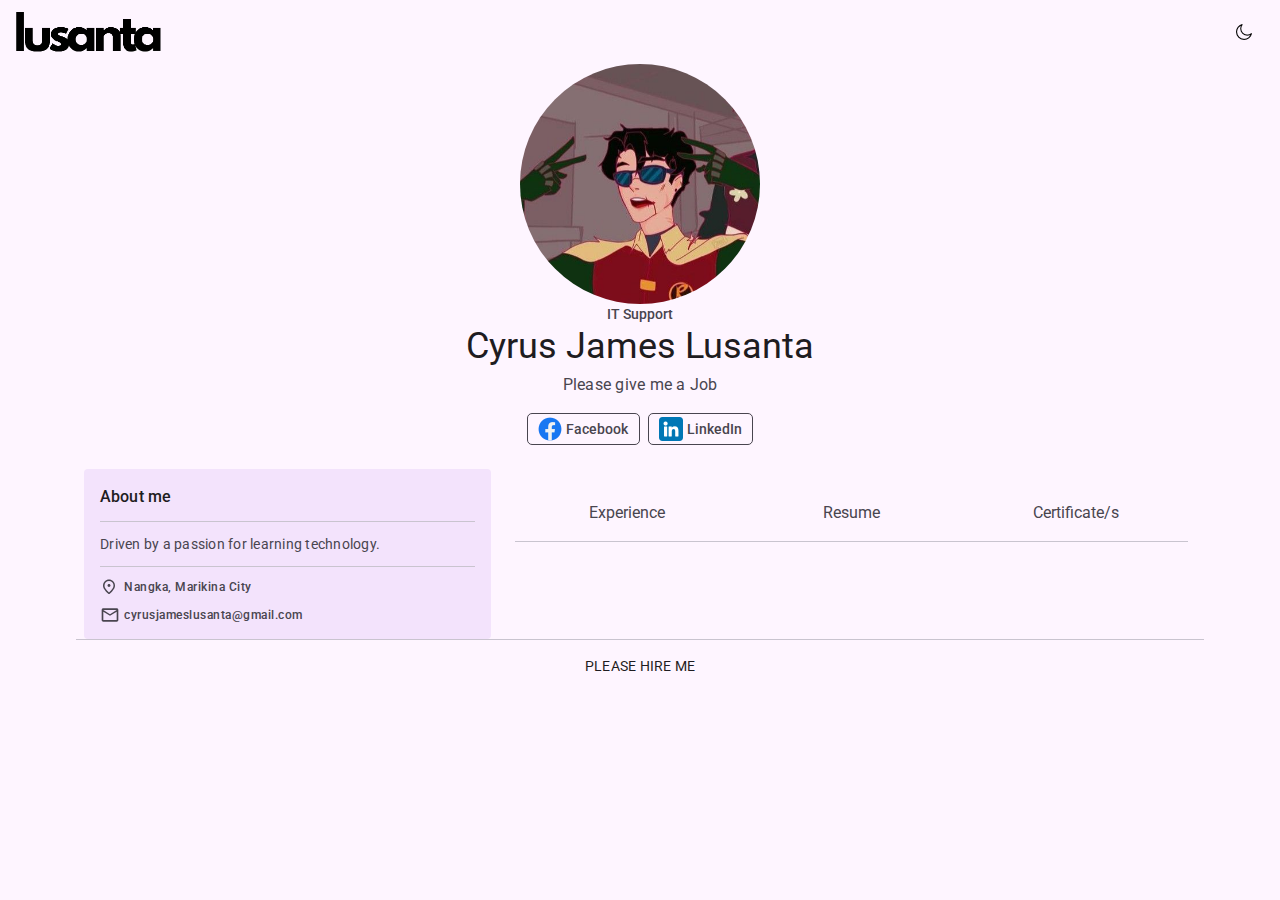
<file: index.html>
<!DOCTYPE html>
<html lang="en" data-theme="dark">
<head>
    <meta charset="UTF-8">
    <meta name="viewport" content="width=device-width, initial-scale=1.0">
    <title>Cyrus Portfolio</title>
    <link rel="icon" href="desktop.png" type="image/png">
    <meta name="title" content="Cyrus Portfolio">
    <meta name="description" content="Resume">
    
    <!--Google Font-->
    <link rel="preconnect" href="https://fonts.googleapis.com">
    <link rel="preconnect" href="https://fonts.gstatic.com" crossorigin>
    <link href="https://fonts.googleapis.com/css2?family=Kanit:ital,wght@0,100;0,200;0,300;0,400;0,500;0,600;0,700;0,800;0,900;1,100;1,200;1,300;1,400;1,500;1,600;1,700;1,800;1,900&family=Roboto:ital,wght@0,100;0,300;0,400;0,500;0,700;0,900;1,100;1,300;1,400;1,500;1,700;1,900&headline=small" rel="stylesheet">
    
    <!--Link CSS-->
    <link rel="stylesheet" href="style.css">
    
    

</head>
<body>

    <!--- HEADER --->
    
    <header class="topbar">
        <a href="#" class="logo">
            <img src="images/logo_light.png" alt="Lusanta" width="145" height="32" class="dark">
            <img src="images/logo_dark.png" alt="Lusanta" width="145" height="32" class="light">
        </a>

        <button class="icon-btn theme-btn" data-theme-button>
            <span class="material-symbols-outlined dark"><img src="images/moon.png"></span>
            <span class="material-symbols-outlined light" aria-hidden="true"><img src="images/sun_light.png"></span>

            <div class="state-layer"></div>
        </button>

    </header>
    
    <!--- MAIN --->
    <main>
        <article>
            <!--- DETAILS --->
            <section class="section details">
                <div class="container ">
                    <div class="pfp">
                        <figure class="details-banner img-holder">
                            <img src="images/pfp.jpg" width="240" height="240" alt="Cyrus Lusanta" class="img-cover pfp">
                        </figure>
                        <div class="details-content">
                            <span class="label-large section-subtitle label">IT Support</span>

                            <h1 class="display-small">Cyrus James Lusanta</h1>
                            <p class="body-large section-text">Please give me a Job</p>

                            <div class="btn-wrapper">
                                <a href="https://www.facebook.com/pogiakolel?mibextid=LQQJ4d" class="icons" target="_blank">
                                    <span class="material-symbols-outlined" aria-hidden="true"> <img src="images/fb.png" class="fb" alt="Facebook"> </span>
                                    <span class="label-large">Facebook</span>
                                    <class class="state-layer"></class>
                                </a>
                                
                                <a href="https://www.linkedin.com/in/cyrus-james-lusanta-7bb180258/" class="icons" target="_blank">
                                    <span class="material-symbols-outlined" aria-hidden="true"> <img src="images/linkedin.png" class="linkedin" alt="LinkedIn"> </span>
                                    <span class="label-large">LinkedIn</span>

                                    <class class="state-layer"></class>
                                </a>
                            </div>
                        </div>
                    </div>  
                </div>
            </section>


            <!--- MAIN CONTENT --->
            <div class="article">
                <div class="contents">
                    <div class="about-me">
                        <h2 class="card-title title-medium">About me</h2>

                        <p class="body-medium card-text">Driven by a passion for learning technology.</p>

                        <ul class="about-list">
                            <li class="list-item">
                                <span class="material-symbols-outlined" aria-hidden="true"> <img src="images/location_on.svg"></span>
                                <span class="label-medium">Nangka, Marikina City</span>
                            </li>
                            <li class="list-item">
                                <span class="material-symbols-outlined" aria-hidden="true"> <img src="images/mail.svg" class="mail"></span>
                                <span class="label-medium">cyrusjameslusanta@gmail.com</span>
                            </li>
                        </ul>
                    </div>
                </div>

                <div>
                    <!--- TABS -->
                    <div class="primary-tabs">
                        <button class="tab-btn" data-tab-btn="experience">Experience
                            <span class="tab-text title-small"></span>
                            <div class="state-layer"></div>
                        </button>

                        <button class="tab-btn" data-tab-btn="resume">Resume
                            <span class="tab-text title-small"></span>

                            <div class="state-layer"></div>
                        </button>

                        <button class="tab-btn" data-tab-btn="reference">Certificate/s
                            <span class="tab-text title-small"></span>

                            <div class="state-layer"></div>
                        </button>
                    </div>

                    <!--- EXPERIENCE --->
                        <section class="section tab-content" data-tab-content="experience">
                            <div class="container">
                                
                                <div class="project-list">

                                    <a href="https://litexpress.odoo.com/" target="_blank">
                                        <div class="card">
                                            <figure class="card-banner img-holder" style="--width: 334; --height: 180;">
                                                <img src="images/lx.jpg" alt="Litexpress" width="334" height="180" class="img-cover">
                                            </figure>

                                            <div class="card-content">
                                                <span class="label-large card-subtitle">IT Support</span>
                                                <h3 class="title-large card-title">Litexpress Inc.</h3>
                                                <h2 cLass="title-small">December 2023 - Present</h2>

                                                <a href="#"></a>
                                            </div>
                                        </div>
                                    </a>

                                    <a href="https://ccap.ph/member/rgs-recovery-management-and-collection-services-inc/" target="_blank">
                                        <div class="card">
                                            <figure class="card-banner img-holder" style="--width: 334; --height: 180;">
                                                <img src="images/rgs.jfif" alt="Litexpress" width="334" height="180" class="img-cover">
                                            </figure>

                                            <div class="card-content">
                                                <span class="label-large card-subtitle">IT Support</span>
                                                <h3 class="title-large card-title">RGS Global Solutions.</h3>
                                                <h2 cLass="title-small">January 2023 - May 2023</h2>

                                                <a href="#"></a>
                                            </div>
                                        </div>
                                    </a>
                                </div>
                            </div>

                        </section>
                    <!--- RESUME --->
                        <section class="section tab-content resume-tab" data-tab-content="resume">
                            <div class="container">

                                <h2 class="section-title title-medium">Education</h2>
                                    <ul class="list">
                                        <li class="education-item">
                                            <div class="education-card">
                                                <p class="body-medium">
                                                    Pamantasan ng Lungsod ng Marikina - Bachelor of Science in Information Technology
                                                </p>
                                                <span class="label-medium card-subtitle">August 2019 - June 2023</span>
                                            </div>
                                        </li>
                                    </ul>

                                <h2 class="section-title title-medium">Skills</h2>
                                    <ul class="list">
                                        <li class="skills-item">
                                            <img src="images/computer literate.png" alt="Computer Literate" class="icon"> 
                                            <span class="label-medium">Computer Literate</span>
                                        </li>
                                        <li class="skills-item">
                                            <img src="images/html.png" alt="HTML" class="icon"> 
                                            <span class="label-medium">HTML</span>
                                        </li>
                                        <li class="skills-item">
                                            <img src="images/css.png" alt="CSS" class="icon"> 
                                            <span class="label-medium">CSS</span>
                                        </li>
                                        <li class="skills-item">
                                            <img src="images/js.png" alt="Javscript" class="icon"> 
                                            <span class="label-medium">Javascript</span>
                                        </li>
                                        <li class="skills-item">
                                            <img src="images/time management.png" alt="Time Management" class="icon"> 
                                            <span class="label-medium">Time Management</span>
                                        </li>
                                        <li class="skills-item">
                                            <img src="images/technical-support.png" alt="Technical Proficiency" class="icon"> 
                                            <span class="label-medium">Technical Proficiency</span>
                                        </li>
                                        <li class="skills-item">
                                            <img src="images/problem-solving.png" alt="Problem Solving" class="icon"> 
                                            <span class="label-medium">Troubleshooting and Problem-solving</span>
                                        </li>
                                        <li class="skills-item">
                                            <img src="images/team-collaboration.png" alt="Team Collaboration" class="icon"> 
                                            <span class="label-medium">Team Collaboration</span>
                                        </li>
                                        <li class="skills-item">
                                            <img src="images/adaptability.png" alt="Ability to Adapt" class="icon"> 
                                            <span class="label-medium">Adaptability</span>
                                        </li>
                                        <li class="skills-item">
                                            <img src="images/photoshop.png" alt="Photoshop" class="icon"> 
                                            <span class="label-medium">Adobe Photoshop</span>
                                        </li>
                                        <li class="skills-item">
                                            <img src="images/premiere-pro.png" alt="Premiere Pro" class="icon"> 
                                            <span class="label-medium">Adobe Premiere Pro</span>
                                        </li>
                                        <li class="skills-item">
                                            <img src="images/network.png" alt="Network Management" class="icon"> 
                                            <span class="label-medium">Assist in the configuration of Network Management</span>
                                        </li>
                                        <li class="skills-item">
                                            <img src="images/artificial-intelligence.png" alt="Artificial Intelligence" class="icon"> 
                                            <span class="label-medium">Utilizing AI</span>
                                        </li>
                                    </ul>

                                    <h2 class="section-title title-medium
                                    ">References</h2>
                                    <ul class="list">
                                        <li class="education-item">
                                            <div class="education-card">
                                                <p class="body-large">
                                                    Christopher Michael Casey
                                                </p>
                                                <span class="label-large">IT Officer</span>
                                                <span class="label-large"><span class="material-symbols-outlined" aria-hidden="true"> <img src="images/call.svg" class="mail">+639985318459</span></span>
                                            </div>
                                        </li>
                                    </ul>
                            </div>

                        </section>

                    <!--- REFERENCE --->
                        <section class="section tab-content contact-tab" data-tab-content="reference">
                            <div class="container">
                                <div class="reference-info">
                                    <ul class="reference-info-list">
                                        <li class="reference-info-item">
                                            <div class="icon-box">
                                                <h2 class="section-title title-small">TESDA NCII (CSS)</h2>
                                                    <ul class="list">
                                                        <img src="images/tesda.png" width="334" height="180" class="img-cover">
                                                    </ul>
                                            </div>
                                        </li>
                                    </ul>
                                </div>
                            </div>
                        </section>
                </div>
            </div>
        </article>
    </main>

    <footer class="footer">
        <div class="container">
            <p class="body-medium">PLEASE HIRE ME</p>
        </div>
    </footer>

    <script src="script.js"></script>
</body>
</html>
</file>
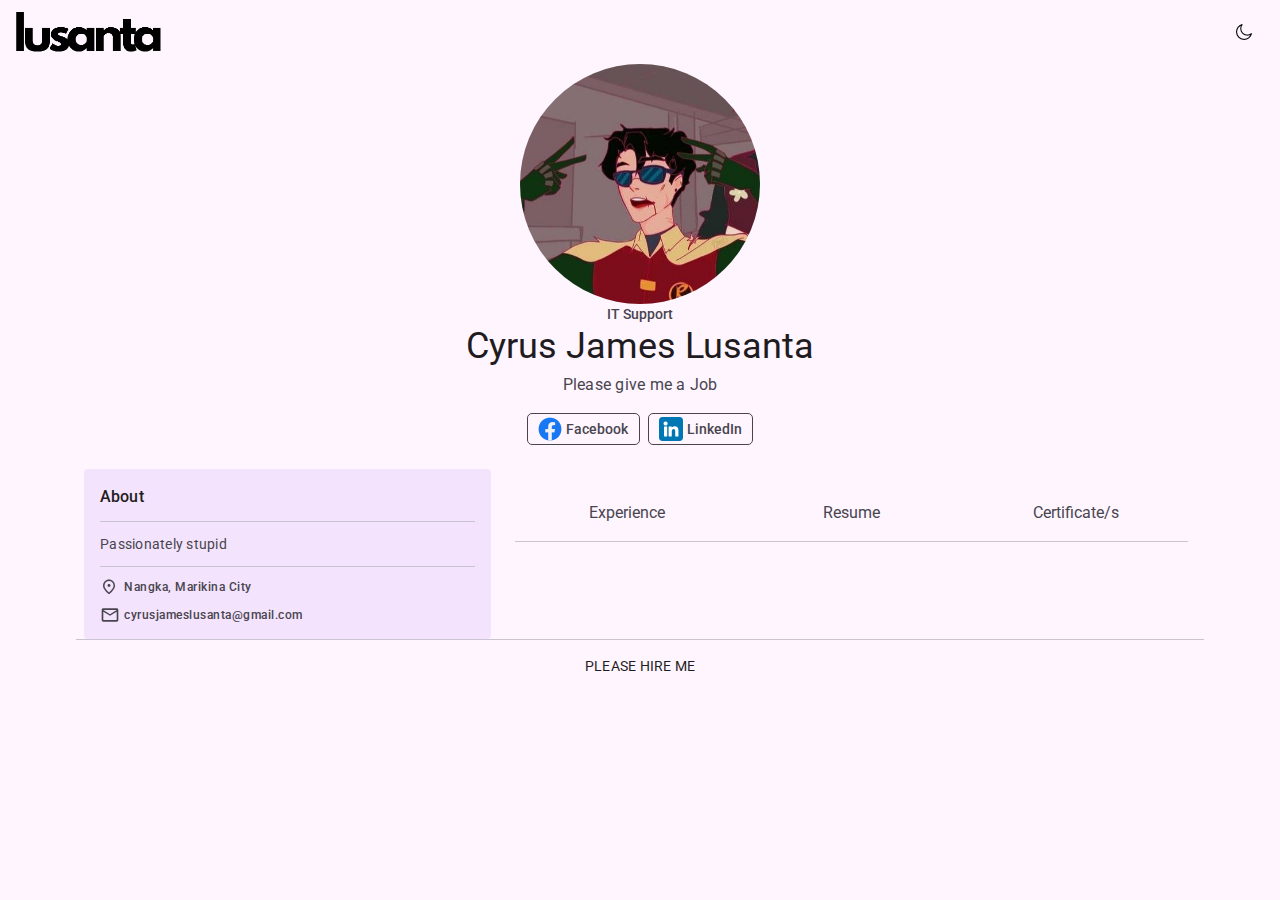
<file: profile.html>
<!DOCTYPE html>
<html lang="en" data-theme="dark">
<head>
    <meta charset="UTF-8">
    <meta name="viewport" content="width=device-width, initial-scale=1.0">
    <title>Cyrus Portfolio</title>
    <meta name="title" content="Cyrus Portfolio">
    <meta name="description" content="Resume">

    <!--Google Font-->
    <link rel="preconnect" href="https://fonts.googleapis.com">
    <link rel="preconnect" href="https://fonts.gstatic.com" crossorigin>
    <link href="https://fonts.googleapis.com/css2?family=Kanit:ital,wght@0,100;0,200;0,300;0,400;0,500;0,600;0,700;0,800;0,900;1,100;1,200;1,300;1,400;1,500;1,600;1,700;1,800;1,900&family=Roboto:ital,wght@0,100;0,300;0,400;0,500;0,700;0,900;1,100;1,300;1,400;1,500;1,700;1,900&headline=small" rel="stylesheet">
    
    <!--Link CSS-->
    <link rel="stylesheet" href="style.css">

</head>
<body>

    <!--- HEADER --->
    
    <header class="topbar">
        <a href="#" class="logo">
            <img src="images/logo_light.png" alt="Lusanta" width="145" height="32" class="dark">
            <img src="images/logo_dark.png" alt="Lusanta" width="145" height="32" class="light">
        </a>

        <button class="icon-btn theme-btn" data-theme-button>
            <span class="material-symbols-outlined dark"><img src="images/moon.png"></span>
            <span class="material-symbols-outlined light" aria-hidden="true"><img src="images/sun_light.png"></span>

            <div class="state-layer"></div>
        </button>

    </header>
    
    <!--- MAIN --->
    <main>
        <article>
            <!--- DETAILS --->
            <section class="section details">
                <div class="container ">
                    <div class="pfp">
                        <figure class="details-banner img-holder">
                            <img src="images/pfp.jpg" width="240" height="240" alt="Cyrus Lusanta" class="img-cover pfp">
                        </figure>
                        <div class="details-content">
                            <span class="label-large section-subtitle label">IT Support</span>

                            <h1 class="display-small">Cyrus James Lusanta</h1>
                            <p class="body-large section-text">Please give me a Job</p>

                            <div class="btn-wrapper">
                                <a href="https://www.facebook.com/pogiakolel?mibextid=LQQJ4d" class="icons" target="_blank">
                                    <span class="material-symbols-outlined" aria-hidden="true"> <img src="images/fb.png" class="fb" alt="Facebook"> </span>
                                    <span class="label-large">Facebook</span>
                                    <class class="state-layer"></class>
                                </a>
                                
                                <a href="https://www.linkedin.com/in/cyrus-james-lusanta-7bb180258/" class="icons" target="_blank">
                                    <span class="material-symbols-outlined" aria-hidden="true"> <img src="images/linkedin.png" class="linkedin" alt="LinkedIn"> </span>
                                    <span class="label-large">LinkedIn</span>

                                    <class class="state-layer"></class>
                                </a>
                            </div>
                        </div>
                    </div>  
                </div>
            </section>


            <!--- MAIN CONTENT --->
            <div class="article">
                <div class="contents">
                    <div class="about-me">
                        <h2 class="card-title title-medium">About</h2>

                        <p class="body-medium card-text">Passionately stupid</p>

                        <ul class="about-list">
                            <li class="list-item">
                                <span class="material-symbols-outlined" aria-hidden="true"> <img src="images/location_on.svg"></span>
                                <span class="label-medium">Nangka, Marikina City</span>
                            </li>
                            <li class="list-item">
                                <span class="material-symbols-outlined" aria-hidden="true"> <img src="images/mail.svg" class="mail"></span>
                                <span class="label-medium">cyrusjameslusanta@gmail.com</span>
                            </li>
                        </ul>
                    </div>
                </div>

                <div>
                    <!--- TABS -->
                    <div class="primary-tabs">
                        <button class="tab-btn" data-tab-btn="experience">Experience
                            <span class="tab-text title-small"></span>
                            <div class="state-layer"></div>
                        </button>

                        <button class="tab-btn" data-tab-btn="resume">Resume
                            <span class="tab-text title-small"></span>

                            <div class="state-layer"></div>
                        </button>

                        <button class="tab-btn" data-tab-btn="reference">Certificate/s
                            <span class="tab-text title-small"></span>

                            <div class="state-layer"></div>
                        </button>
                    </div>

                    <!--- EXPERIENCE --->
                        <section class="section tab-content" data-tab-content="experience">
                            <div class="container">
                                
                                <div class="project-list">

                                    <a href="https://litexpress.odoo.com/" target="_blank">
                                        <div class="card">
                                            <figure class="card-banner img-holder" style="--width: 334; --height: 180;">
                                                <img src="images/lx.jpg" alt="Litexpress" width="334" height="180" class="img-cover">
                                            </figure>

                                            <div class="card-content">
                                                <span class="label-large card-subtitle">IT Support</span>
                                                <h3 class="title-large card-title">Litexpress Inc.</h3>
                                                <h2 cLass="title-small">December 2023 - Present</h2>

                                                <a href="#"></a>
                                            </div>
                                        </div>
                                    </a>

                                    <a href="https://ccap.ph/member/rgs-recovery-management-and-collection-services-inc/" target="_blank">
                                        <div class="card">
                                            <figure class="card-banner img-holder" style="--width: 334; --height: 180;">
                                                <img src="images/rgs.jfif" alt="Litexpress" width="334" height="180" class="img-cover">
                                            </figure>

                                            <div class="card-content">
                                                <span class="label-large card-subtitle">IT Support</span>
                                                <h3 class="title-large card-title">RGS Global Solutions.</h3>
                                                <h2 cLass="title-small">January 2023 - May 2023</h2>

                                                <a href="#"></a>
                                            </div>
                                        </div>
                                    </a>
                                </div>
                            </div>

                        </section>
                    <!--- RESUME --->
                        <section class="section tab-content resume-tab" data-tab-content="resume">
                            <div class="container">

                                <h2 class="section-title title-medium">Education</h2>
                                    <ul class="list">
                                        <li class="education-item">
                                            <div class="education-card">
                                                <p class="body-medium">
                                                    Pamantasan ng Lungsod ng Marikina - Bachelor of Science in Information Technology
                                                </p>
                                                <span class="label-medium card-subtitle">August 2019 - June 2023</span>
                                            </div>
                                        </li>
                                    </ul>

                                <h2 class="section-title title-medium">Skills</h2>
                                    <ul class="list">
                                        <li class="skills-item">
                                            <img src="images/computer literate.png" alt="Computer Literate" class="icon"> 
                                            <span class="label-medium">Computer Literate</span>
                                        </li>
                                        <li class="skills-item">
                                            <img src="images/html.png" alt="HTML" class="icon"> 
                                            <span class="label-medium">HTML</span>
                                        </li>
                                        <li class="skills-item">
                                            <img src="images/css.png" alt="CSS" class="icon"> 
                                            <span class="label-medium">CSS</span>
                                        </li>
                                        <li class="skills-item">
                                            <img src="images/js.png" alt="Javscript" class="icon"> 
                                            <span class="label-medium">Javascript</span>
                                        </li>
                                        <li class="skills-item">
                                            <img src="images/time management.png" alt="Time Management" class="icon"> 
                                            <span class="label-medium">Time Management</span>
                                        </li>
                                        <li class="skills-item">
                                            <img src="images/technical-support.png" alt="Technical Proficiency" class="icon"> 
                                            <span class="label-medium">Technical Proficiency</span>
                                        </li>
                                        <li class="skills-item">
                                            <img src="images/problem-solving.png" alt="Problem Solving" class="icon"> 
                                            <span class="label-medium">Troubleshooting and Problem-solving</span>
                                        </li>
                                        <li class="skills-item">
                                            <img src="images/team-collaboration.png" alt="Team Collaboration" class="icon"> 
                                            <span class="label-medium">Team Collaboration</span>
                                        </li>
                                        <li class="skills-item">
                                            <img src="images/adaptability.png" alt="Ability to Adapt" class="icon"> 
                                            <span class="label-medium">Adaptability</span>
                                        </li>
                                        <li class="skills-item">
                                            <img src="images/photoshop.png" alt="Photoshop" class="icon"> 
                                            <span class="label-medium">Adobe Photoshop</span>
                                        </li>
                                        <li class="skills-item">
                                            <img src="images/premiere-pro.png" alt="Premiere Pro" class="icon"> 
                                            <span class="label-medium">Adobe Premiere Pro</span>
                                        </li>
                                        <li class="skills-item">
                                            <img src="images/network.png" alt="Network Management" class="icon"> 
                                            <span class="label-medium">Assist in the configuration of Network Management</span>
                                        </li>
                                        <li class="skills-item">
                                            <img src="images/artificial-intelligence.png" alt="Artificial Intelligence" class="icon"> 
                                            <span class="label-medium">Utilizing AI</span>
                                        </li>
                                    </ul>

                                    <h2 class="section-title title-medium
                                    ">References</h2>
                                    <ul class="list">
                                        <li class="education-item">
                                            <div class="education-card">
                                                <p class="body-large">
                                                    Christopher Michael Casey
                                                </p>
                                                <span class="label-large">IT Officer</span>
                                                <span class="label-large"><span class="material-symbols-outlined" aria-hidden="true"> <img src="images/call.svg" class="mail">+639985318459</span></span>
                                            </div>
                                        </li>
                                    </ul>
                            </div>

                        </section>

                    <!--- REFERENCE --->
                        <section class="section tab-content contact-tab" data-tab-content="reference">
                            <div class="container">
                                <div class="reference-info">
                                    <ul class="reference-info-list">
                                        <li class="reference-info-item">
                                            <div class="icon-box">
                                                <h2 class="section-title title-small">TESDA NCII (CSS)</h2>
                                                    <ul class="list">
                                                        <img src="images/tesda.png" width="334" height="180" class="img-cover">
                                                    </ul>
                                            </div>
                                        </li>
                                    </ul>
                                </div>
                            </div>
                        </section>
                </div>
            </div>
        </article>
    </main>

    <footer class="footer">
        <div class="container">
            <p class="body-medium">PLEASE HIRE ME</p>
        </div>
    </footer>

    <script src="script.js"></script>
</body>
</html>
</file>
<file: style.css>
:root {
    /* --- Light Colors --- */
    --background-light: hsl(293, 100%, 98%);
    --on-background-light: hsl(264, 8%, 12%);
    --surface-light: hsl(293, 100%, 98%);
    --on-surface-light: hsl(264, 8%, 12%);
    --on-surface-variant-light: hsl(264, 7%, 29%);
    --surface-container-low-light: hsl(278, 82%, 94%);
    --surface-container-light: hsl(276, 38%, 95%);
    --surface-bright-light: hsl(293, 100%, 98%);
    --primary-light: hsl(256, 34%, 48%);
    --on-primary-light: hsl(0, 0%, 100%);
    --outline-light: hsl(270, 4%, 47%);
    --outline-variant-light: hsl(270, 11%, 79%);

    /* --- Dark Colors --- */
    --background-dark: hsl(260, 14%, 8%);
    --on-background-dark: hsl(280, 17%, 90%);
    --surface-dark: hsl(260, 14%, 8%);
    --on-surface-dark: hsl(280, 17%, 90%);
    --on-surface-variant-dark: hsl(270, 11%, 79%);
    --surface-container-low-dark: hsl(264, 8%, 12%);
    --surface-container-dark: hsl(257, 10%, 14%);
    --surface-bright-dark: hsl(270, 5%, 23%);
    --primary-dark: hsl(258, 100%, 87%);
    --on-primary-dark: hsl(259, 58%, 28%);
    --outline-dark: hsl(264, 5%, 58%);
    --outline-variant-dark: hsl(264, 7%, 29%);

    /* --- Fonts --- */
    --font-primary: 'Roboto', sans-serif;
    --font-secondary: 'Roboto', sans-serif;

    /*--- Font Size --- */
    --base-font-size: 62.5%;
    --display-large: 5.7rem;
    --display-medium: 4.5rem;
    --display-small: 3.6rem;
    --headline-large: 3.2rem;
    --headline-medium: 2.8rem;
    --headline-small: 2.4rem;
    --title-large: 2rem;
    --title-medium: 1.6rem;
    --title-small: 1.4rem;
    --label-large: 1.4rem;
    --label-medium: 1.2rem;
    --label-small: 1.1rem;
    --body-large: 1.6rem;
    --body-medium: 1.4rem;
    --body-small: 1.2rem;

    /*--- Font Weight --- */
    --weight-regular: 400;
    --weight-medium: 500;
    
    /*--- Border Radius --- */
    --radius-corner-extra-small: 4px;
    --radius-corner-small: 8px;
    --radius-corner-medium: 12px;
    --radius-corner-large: 16px;
    --radius-corner-full: 500px;
    --radius-corner-circle: 50%;

     /*--- Shadow --- */
    --elevation-1: 0px 1px 3px 1px #00000026, 0px 1px 2px 0px #0000004d;

     /*--- Padding --- */
    --section-padding: 24px;
    --top-bar-height: 64px;
}

[data-theme="light"]{
    color-scheme: light;

    --background: var(--background-light);
    --on-background: var(--on-background-light);
    --surface: var(--surface-light);
    --on-surface: var(--on-surface-light);
    --on-surface-variant: var(--on-surface-variant-light);
    --surface-container-low: var(--surface-container-low-light);
    --surface-container: var(--surface-container-light);
    --surface-bright: var(--surface-bright-light);
    --primary: var(--primary-light);
    --on-primary: var(--on-primary-light);
    --outline: var(--outline-light);
    --outline-variant: var(--outline-variant-light);
}

[data-theme="dark"]{
    color-scheme: dark;

    --background: var(--background-dark);
    --on-background: var(--on-background-dark);
    --surface: var(--surface-dark);
    --on-surface: var(--on-surface-dark);
    --on-surface-variant: var(--on-surface-variant-dark);
    --surface-container-low: var(--surface-container-low-dark);
    --surface-container: var(--surface-container-dark);
    --surface-bright: var(--surface-bright-dark);
    --primary: var(--primary-dark);
    --on-primary: var(--on-primary-dark);
    --outline: var(--outline-dark);
    --outline-variant: var(--outline-variant-dark);
}

@media (prefers-reduced-motion: no-preference) {
    :root {
        --motion-duration-short-1: 100ms;
        --motion-easing-linear: cubic-bezier(0, 0, 1, 1);
    }
}

*, *::before, *::after {
    margin: 0;
    padding: 0;
    box-sizing: border-box;
}

li {
    list-style: none;
}

a, img, span, input, button, textarea {
    display: block;
}

a {
    color: inherit;
    text-decoration: none;
}

img {
    height: auto;
}

input, button, textarea {
    background: none;
    border: none;
    font: inherit;
}

input, textarea {
    width: 100%;
}

button {
    cursor: pointer;
}

textarea {
    resize: none;
}

html {
    font-family: var(--font-secondary);
    font-size: var(--base-font-size);
    scroll-behavior: smooth;
}

body {
    background-color: var(--background);
    color: var(--on-background);
    font-size: var(--body-large);
}

/*--- FONTS --- */
.display-large {
    font-family: var(--font-primary);
    font-size: var(--display-large);
    font-weight: var(--weight-regular);
    line-height: 64px;
    letter-spacing: -0.25px;
}

.display-medium {
    font-family: var(--font-primary);
    font-size: var(--display-medium);
    font-weight: var(--weight-regular);
    line-height: 54px;
}

.display-small {
    font-family: var(--font-primary);
    font-size: var(--display-small);
    font-weight: var(--weight-regular);
    line-height: 44px;
}

.headline-large {
    font-family: var(--font-primary);
    font-size: var(--headline-large);
    font-weight: var(--weight-regular);
    line-height: 40px;
}

.headline-medium {
    font-family: var(--font-primary);
    font-size: var(--headline-medium);
    font-weight: var(--weight-regular);
    line-height: 36px;
}

.headline-small {
    font-family: var(--font-primary);
    font-size: var(--headline-small);
    font-weight: var(--weight-regular);
    line-height: 32px;
}

.title-large {
    font-family: var(--font-primary);
    font-size: var(--title-large);
    font-weight: var(--weight-regular);
    line-height: 28px;
}

.title-medium {
    font-family: var(--font-primary);
    font-size: var(--title-medium);
    font-weight: var(--weight-medium);
    line-height: 24px;
    letter-spacing: 0.15px;
}

.title-small {
    font-family: var(--font-primary);
    font-size: var(--title-small);
    font-weight: var(--weight-medium);
    line-height: 20px;
    letter-spacing: 0.11px;
}

.body-large {
    font-size: var(--body-large);
    font-weight: var(--weight-regular);
    line-height: 24px;
    letter-spacing: 0.25px;
}

.body-medium {
    font-size: var(--body-medium);
    font-weight: var(--weight-regular);
    line-height: 20px;
    letter-spacing: 0.25px;
}

.body-small {
    font-size: var(--body-small);
    font-weight: var(--weight-regular);
    line-height: 16px;
    letter-spacing: 0.4px;
}

.label-large {
    font-size: var(--label-large);
    font-weight: var(--weight-medium);
    line-height: 20px;
    letter-spacing: 0.1px;
}

.label-medium {
    font-size: var(--label-medium);
    font-weight: var(--weight-medium);
    line-height: 16px;
    letter-spacing: 0.5px;
}

.label-small {
    font-size: var(--label-small);
    font-weight: var(--weight-medium);
    line-height: 16px;
    letter-spacing: 0.5px;
}

/*--- NIGHT MODE BUTTON --- */
.material-symbols-outlined {
    width: 1em;
    height: 1em;
    display: block;
    font-variation-settings: 
    'FILL' 0,
    'wght' 400,
    'GRAD' 0,
    'opsz' 24;
}

:has(> .state-layer){
    position: relative;
    overflow: hidden;
    z-index: 1;
}

.state-layer {
    position: absolute;
    inset: 0;
    background-color: var(--primary-light);
    transition: var(--motion-duration-short-1) var(--motion-easing-linear);
    opacity: 0;
    border-radius: 5px;
}

:has(> .state-layer):hover .state-layer { 
    opacity: 0.08;
}

:has(> .state-layer):is(:focus, :focus-visible, :active) .state-layer {
    opacity: 0.12;
}

.section {
    padding-block: var(--section-padding);
}

.container {
    padding-inline: 16px;
}

.img-holder {
    aspect-ratio: var(--width / var(--height));
    background-color: transparent;
    overflow: hidden;
}

/*--- ICONS --- */

.icons {
    height: 32px;
    max-width: max-content;
    display: flex;
    justify-content: center;
    align-items: center;
    padding: 5px 10px;
    gap: 12px;
    border: 1px solid;
    border-radius: 5px;
    background-color: var(--surface);
    color: var(--on-surface-variant);
    --state-layer-bg: var(--on-surface-);
}

.material-symbols-outlined {
    display: flex;
    align-items: center;
}

.mail {
    height: 20px;
}

/*--- DETAILS --- */
.details {
    padding-block-start: var((--top-bar-height) + 24px);
}

.details .container {
    display: grid;
    align-items: center;
    gap: 24px;
}

.details-banner {
    width: 240px;
    margin-top: 40px;
    border-radius: 50%;
}

.details-content {
    max-width: 500px;
}

.details .section-subtitle {
    color: var(--on-surface-variant);
}

.details .section-text {
    margin-block: 5px 16px;
    color: var(--on-surface-variant);
}

.details .btn-wrapper {
    display: flex;
    flex-wrap: wrap;
    gap: 8px;
}

.details-content {
    display: flex;
    justify-content: center;
    align-items: center;
    flex-direction: column;
}

.pfp {
    display: flex;
    flex-direction: column;
    justify-content: center;
    align-items: center;
}


/*--- PFP --- */

.img-cover {
    width: 100%;
    height: 100%;
    object-fit: cover;
    display: flex;
    justify-content: center;
    align-items: center;
}

.icon-btn {
    width: 40px;
    height: 40px;
    display: grid;
    place-items: center;
}


/*--- TOP BAR --- */
.topbar {
    background-color: var(--background);
    position: fixed;
    top: 0;
    left: 0;
    width: 100%;
    height: var(--top-bar-height);
    display: flex;
    justify-content:  space-between;
    align-items: center;
    padding-inline: 16px;
    z-index: 4;
}

[data-theme="dark"] .logo .light,
[data-theme="light"] .logo .dark {
    display: none;
}

[data-theme="dark"] .logo .dark,
[data-theme="light"] .logo .light {
    display: block;
}

.theme-btn {
    color: var(--on-surface-variant);
    --state-layer-bg: var(--on-surface-variant);
    border-radius: var(--radius-full);
    overflow: hidden;
}

[data-theme="dark"] .theme-btn .dark,
[data-theme="light"] .theme-btn .light {
    display: none;
}

/*--- MAIN CONTENT ---*/
.about-me {
    background-color: var(--surface-container-low);
    color: var(--on-surface-variant);
    margin-inline: 16px;
    padding: 16px;
    border-radius: var(--radius-corner-extra-small);
}

.about-me .card-title {
    color: var(--on-surface);
}

.about-me .card-text {
    margin-block: 12px;
    padding-block: 12px;
    border-block: 1px solid var(--outline-variant);
}

.about-list {
    display: grid;
    gap: 12px;
}

.list-item {
    display: flex;
    align-items: center;
    gap: 8px;
}

/*--- TABS --- */
.primary-tabs {
    background-color: var(--background);
    margin-block-start: 24px;
    margin-inline: 16px;
    display: flex;
    grid-template-columns: repeat(3, 1fr);
    justify-content: center;
    border-block-end: 1px solid var(--outline-variant);
}

.tab-btn {
    height: 48px;
    width: 100%;
    display: grid;
    place-content: center;
    background-color: var(--surface);
    color: var(--on-surface-variant);
    --state-layer-bg: var(--on-surface-variant);
}

.tab-btn .active {
    color: var(--primary);
    --state-layer-bg: var(--primary);
}

.tab-text {
    height: 10px;
    line-height: 48px;
}

.tab-text::after {
    content: "";
    position: absolute;
    bottom: 0;
    left: 0;
    width: 100%;
    height: 2px;
    border-radius: 3px 3px 0 0;
    background-color: rgb(199, 138, 148);
    opacity: 0;
}

.tab-btn.active .tab-text::after {
    opacity: 1;
}

/*--- EXPERIENCE --- */
.project-list {
    display: grid;
    grid-template-columns: repeat(auto-fit, minimax);
    gap: 8px;
}

/*--- COVER EXPERIENCE ---*/
.card {
    background-color: var(--surface-container-low);
    border-radius: var(--radius-corner-medium);
    padding: 16px;
    --state-layer-bg: var(--on-surface);
    cursor: pointer;
}

.card:hover {
    background-color: rgb(199, 138, 148);
}

.card-banner {
    border-radius: var(--radius-corner-medium);
}

.card-content {
    display: grid;
    gap: 1px;
    margin-top: 10px;
}

.card-subtitle {
    color: var(--on-surface-variant);
}

.card-title {
    color: var(--on-surface);
}

.tab-content:not(.active) {
    display: none;
}

/*--- RESUME EXPERIENCE --- */
.resume-tab .list {
    display: grid;
    grid-template-columns: repeat(auto-fit, minmax(300px, 1fr));
    gap: 10px;
    margin-block-end: 28px;
}

.education-card {
    display: grid;
    gap: 4px;
}

.education-card .card-subtitle {
    color: var(--primary)
}

.education-card .card-text {
    color: var(--on-surface-variant)
}

.list {
    display: grid;
    grid-template-columns: repeat(auto-fit, minmax(150px, 1fr));
    gap: 12px;
}

.skills-item {
    background-color: var(--surface-container);
    display: flex;
    align-items: center;
    gap: 8px;
    padding: 12px;
    border-radius: var(--radius-small);
}

.skills-item .icon {
    height: 28px;
}

.section-title {
    margin-block-end: 16px;
}

/*---FOOTER---*/
.footer .container {
    text-align: center;
    padding: 16px;
    border-block-start: 1px solid var(--outline-variant);
}

/*--- INTERACTIVE ---*/
    /*--- for 768px and minimum---*/
@media (min-width: 768px){
    
    .article {
        position: relative;
        display: grid;
        grid-template-columns: 0.6fr 1fr;
        align-items: flex-start;
    }

    .about-me, .primary-tabs {
        position: sticky;
        top: 64px;
    }

    .primary-tabs {
        z-index: 2;
    }

    .container .details{
        grid-template-columns: 0.2fr 1fr;
    }

    .details {
        display: flex;
        justify-content: center;
        align-items: center;
    }

    .details-content {
        display: flex;
        justify-content: center;
        align-items: center;
        flex-direction: column;
    }
}

    /*--- for 1200px and minimum---*/
@media (min-width: 1200px) {

    .container, .article {
        max-width: 1128px;
        margin-inline: auto;
    }

    .about-me{
        margin-inline: 8px;
    }

    .contact-tab .container{
        display: grid;
        align-items: flex-start;
        grid-template-columns: 0.6fr 1fr;
        gap: 24px;
    }

    .details {
        display: flex;
        justify-content: center;
        align-items: center;
    }

    .details-content {
        display: flex;
        justify-content: center;
        align-items: center;
        flex-direction: column;
    }
}
</file>
